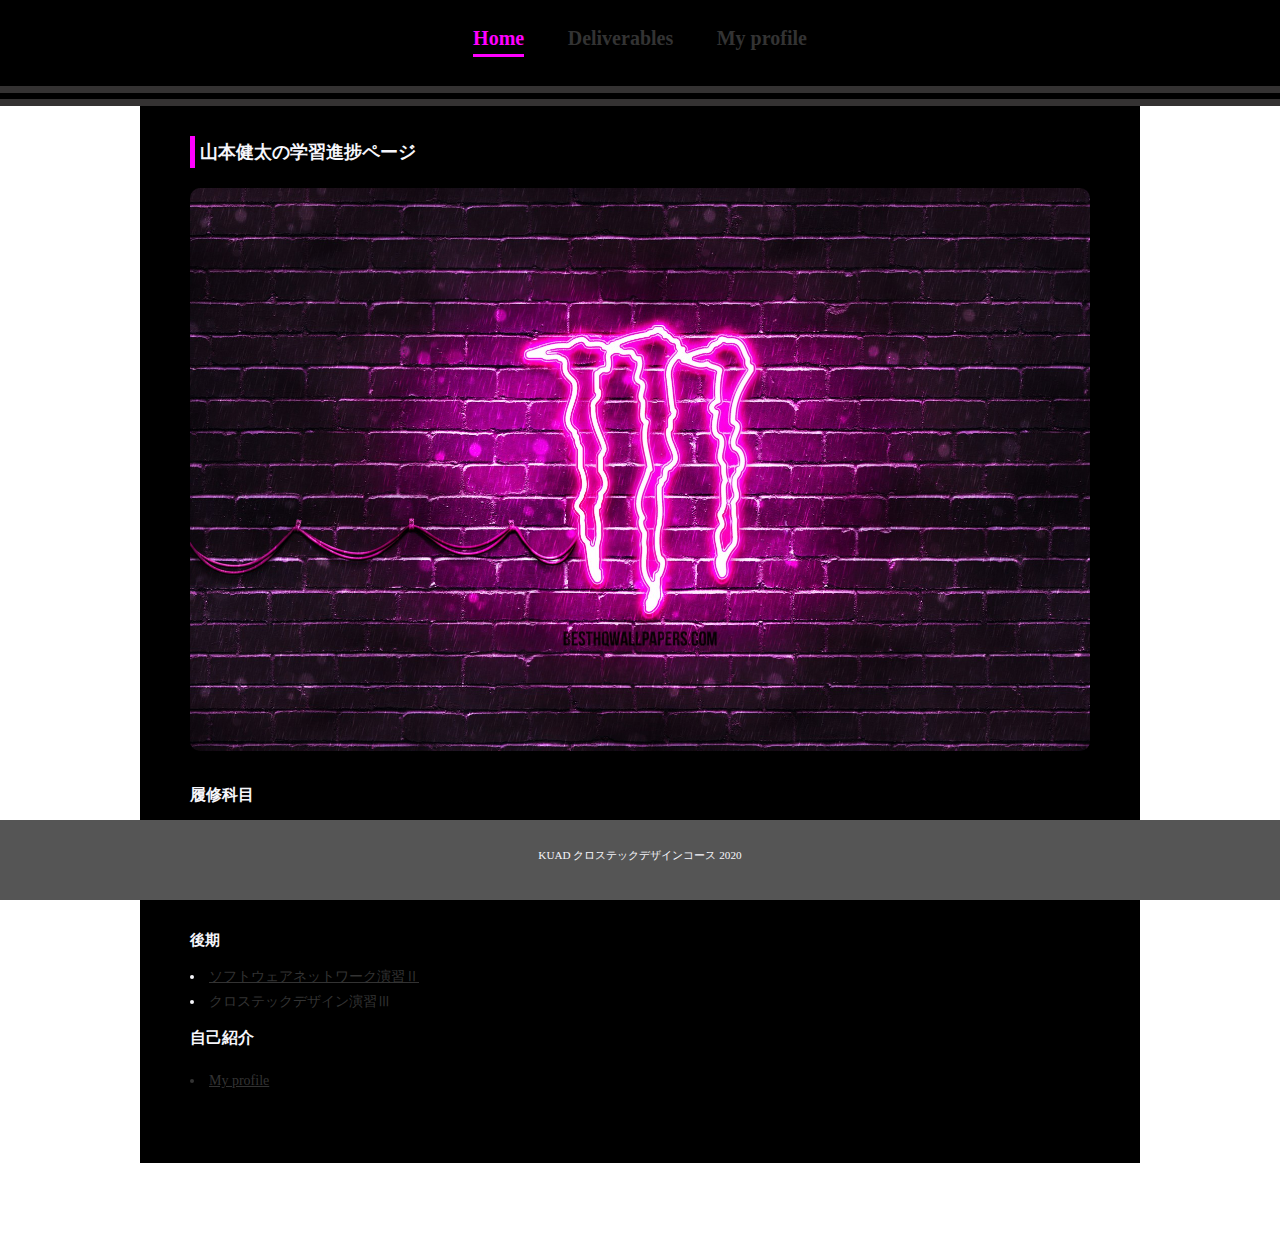
<file: index.html>
<!DOCTYPE html>
<html lang="ja" dir="ltr">

  <head>
    <meta charset="utf-8">
    <meta name="viewport" content="width=device-width, initial-scale=1.0">
    <meta http-equiv="X-UA-Compatible" content="ie=edge">
    <title>My_page</title>
    <link rel="stylesheet" href="./assets/css/common.css">
    <link rel="stylesheet" href="./assets/css/custom.css">
  </head>

  <body class='subject_page'>
    <div id='wrapper'>
      <header>
        <nav id='main_nav'>
          <ul>
            <li><span>Home</sapn></li>
            <li><a href="./subjects/swnwb1.html">Deliverables</a></li>
            <li><a href="./subjects/cv.html">My profile</a></li>
          </ul>
        </nav>
      </header>

      <main>
        <h1>山本健太の学習進捗ページ</h1>
        <p class="main_pic"><img src="./assets/images/Monster_neon.jpg" alt=""></p>
        <h2>履修科目</h2>
        <div class="period">
          <h3>前期</h3>
          <ul>
            <li><a href="./subjects/swnwb1.html">メディアリテラシー基礎</a></li>
          </ul>
        </div>
        <div class="period">
          <h3>後期</h3>
          <ul>
            <li><a href="./basic_practice/practice/index.html">ソフトウェアネットワーク演習Ⅱ</a></li>
            <li><a>クロステックデザイン演習Ⅲ</a></li>
          </ul>
          <h2>自己紹介</h2>
          <li><a href="./cv.html">My profile</a></li>
        </div>
      </main>

      <footer>
        <p>KUAD クロステックデザインコース 2020</p>
      </footer>

    </div>
  </body>

</html>
</file>
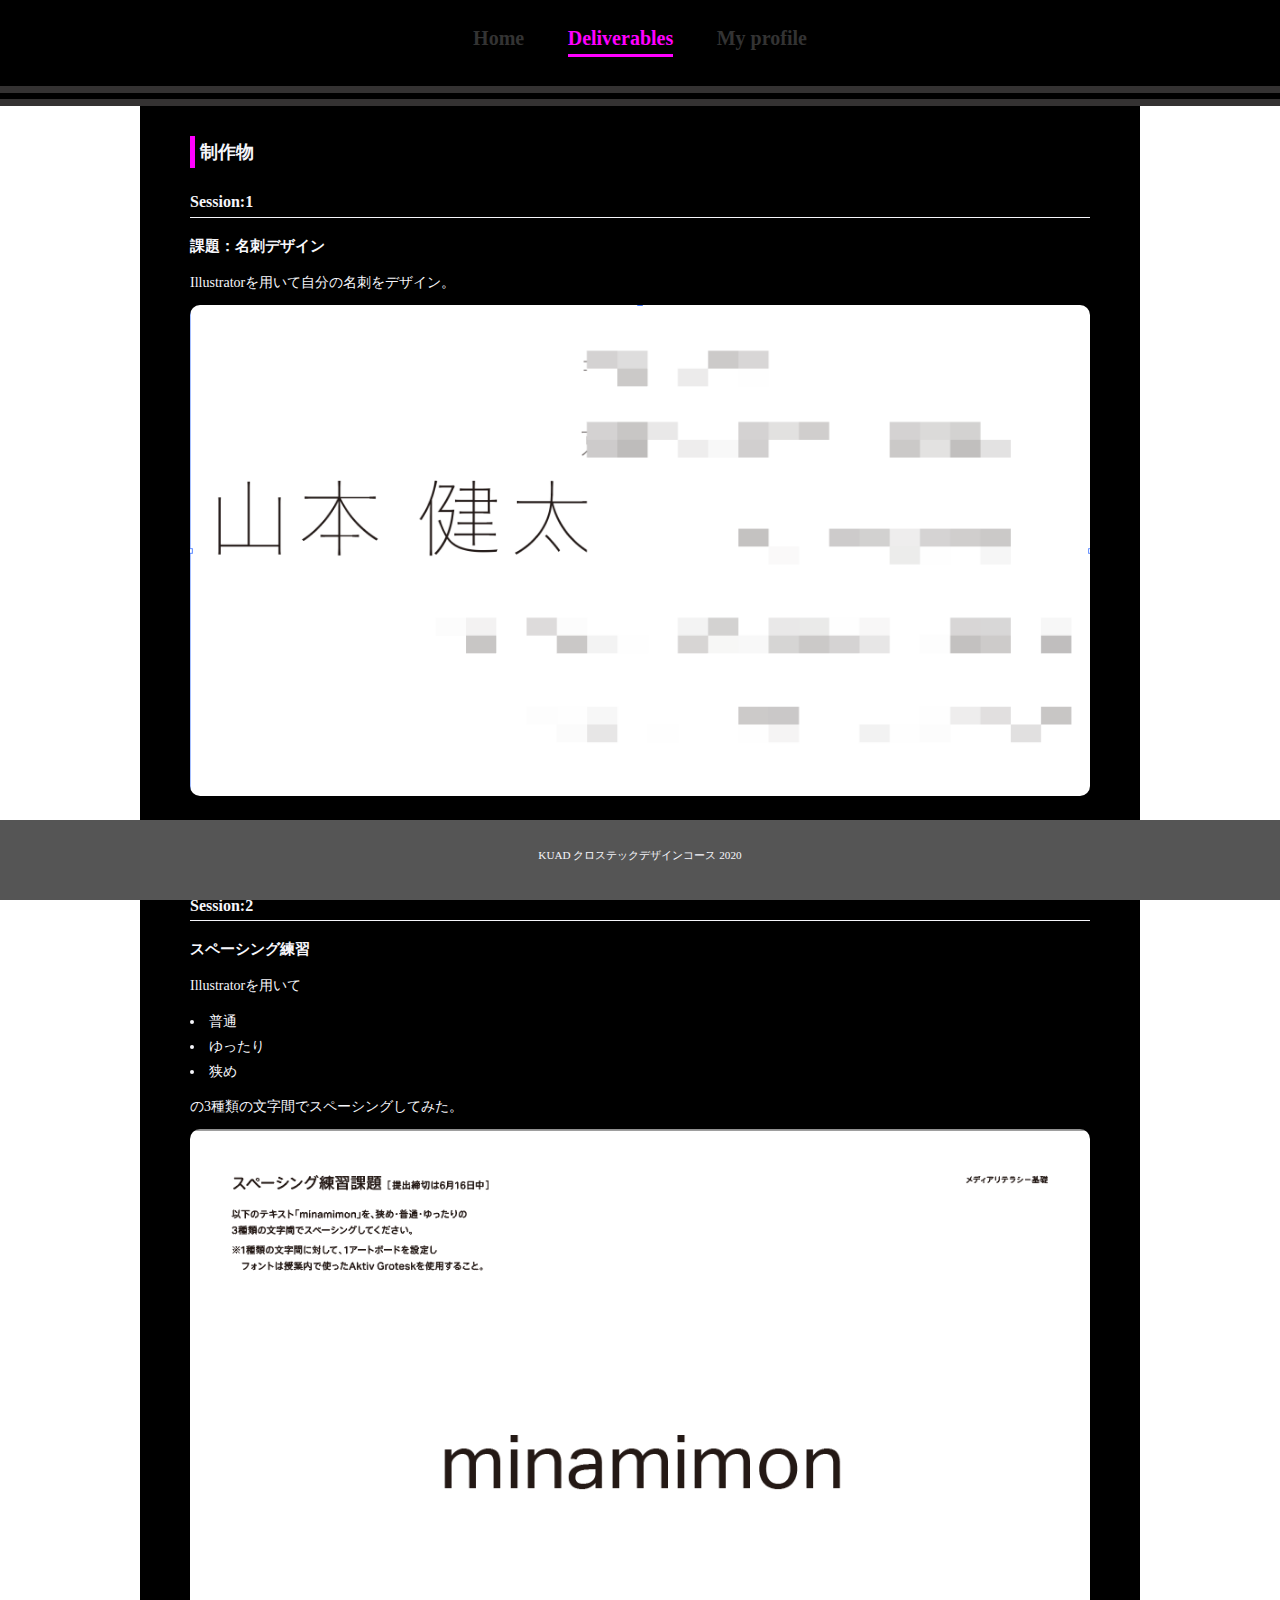
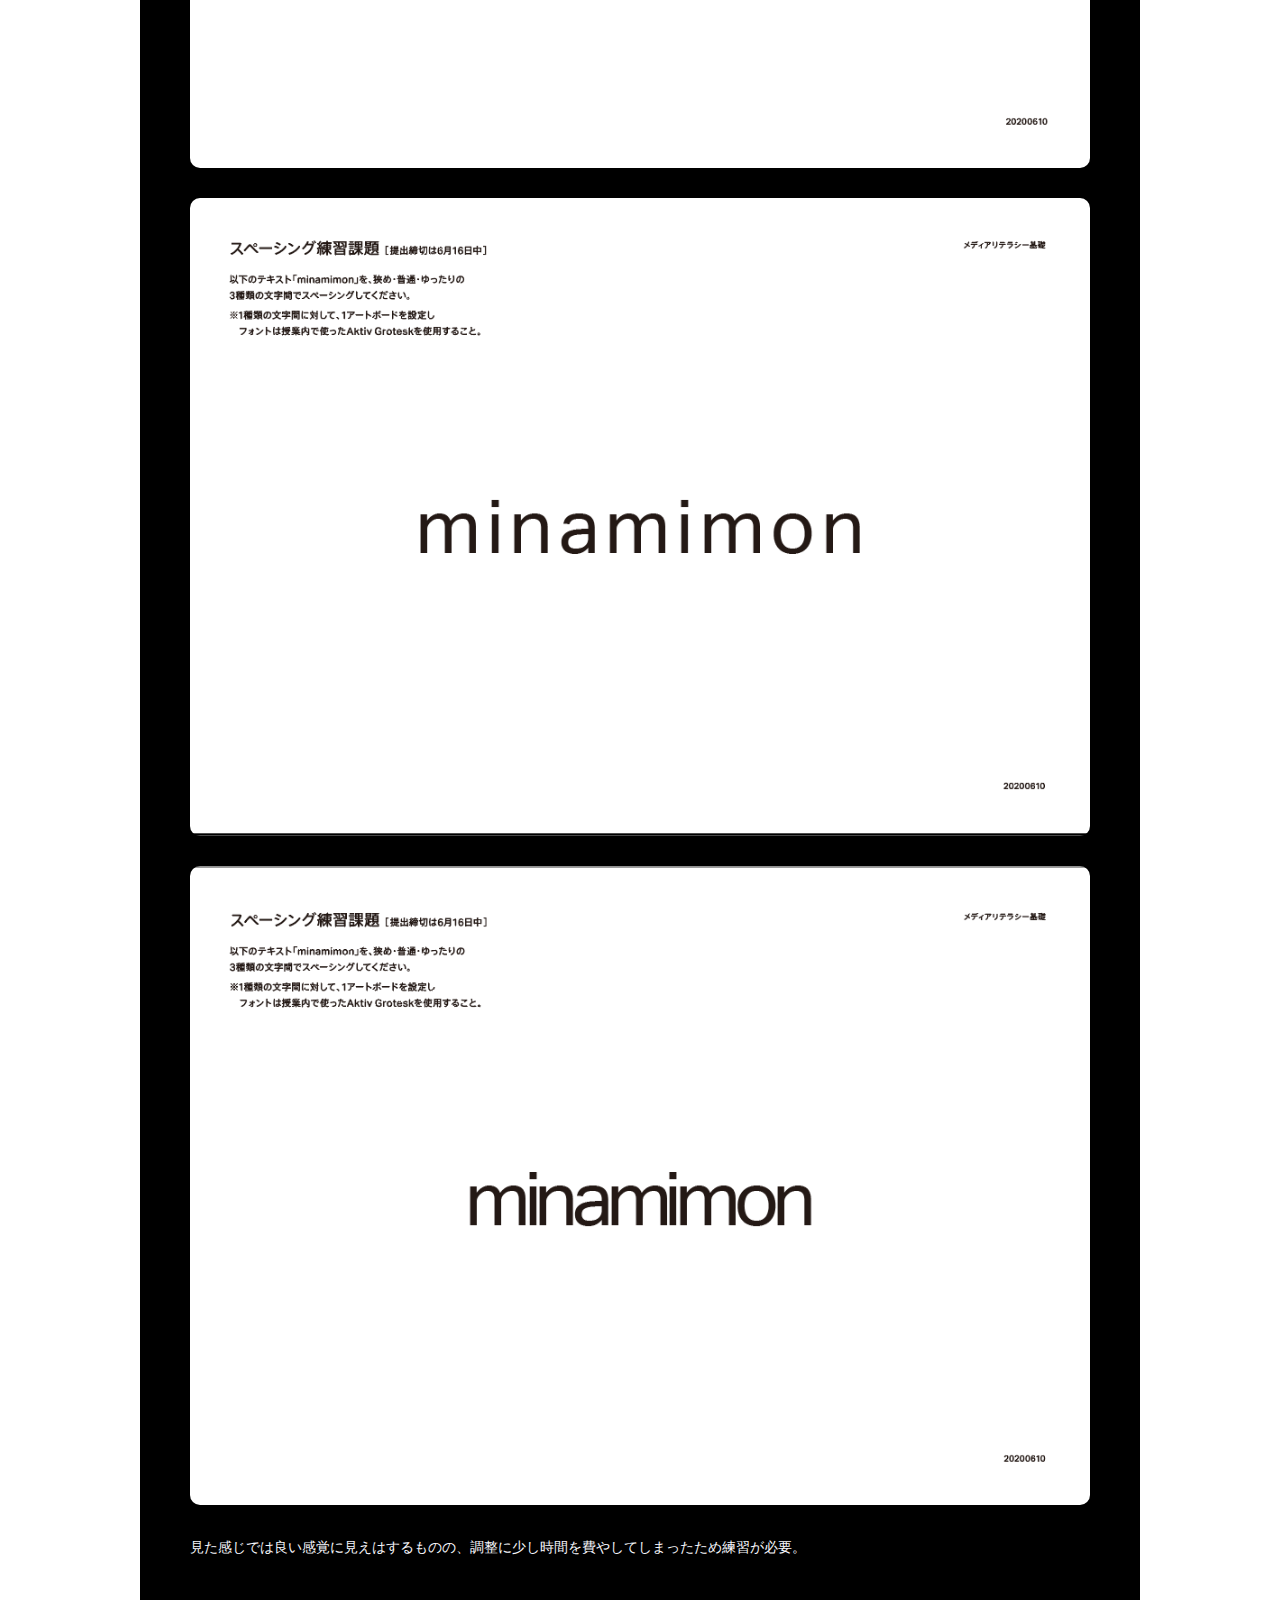
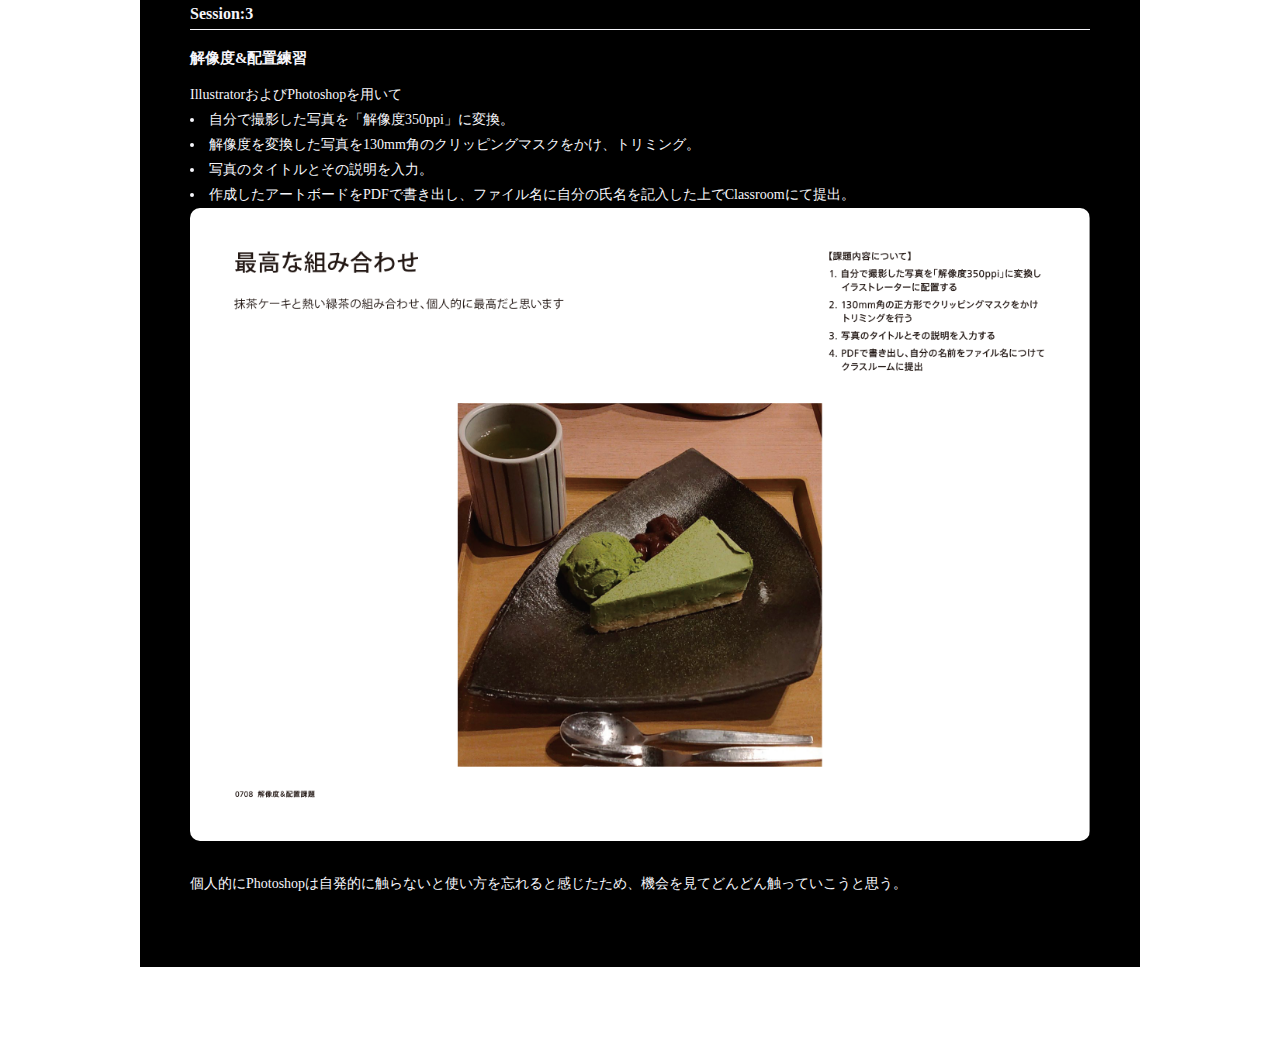
<file: subjects/swnwb1.html>
<!DOCTYPE html>
<html lang="ja" dir="ltr">

  <head>
    <meta charset="utf-8">
    <meta name="viewport" content="width=device-width, initial-scale=1.0">
    <meta http-equiv="X-UA-Compatible" content="ie=edge">
    <title>My_page</title>
    <link rel="stylesheet" href="../assets/css/common.css">
    <link rel="stylesheet" href="../assets/css/custom.css">
  </head>

  <body class='subject_page'>
    <div id='wrapper'>
      <header>
        <nav id='main_nav'>
          <ul>
            <li><a href="../index.html">Home</a></li>
            <li><span>Deliverables</span></li>
            <li><a href="./cv.html">My profile</a></li>
          </ul>
        </nav>
      </header>

      <main>
        <h1>制作物</h1>
        <div class="session">
          <h2>Session:1</h2>
          <h3>課題：名刺デザイン</h3>
          <p>
            Illustratorを用いて自分の名刺をデザイン。
            <p class="main_pic"><img src="../assets/images/namecard.png" alt=""></p>
            <p>シンプルイズベストかつ文字を大きめにして見やすさも求めて見た。(名前以外の個人情報はモザイク処理しています。)</p>
          </p>
        </div>
        <div class="session">
          <h2>Session:2</h2>
          <h3>スペーシング練習</h3>
          <p>Illustratorを用いて</p>
          <ul>
            <li>普通</li>
            <li>ゆったり</li>
            <li>狭め</li>
          </ul>
          <p>の3種類の文字間でスペーシングしてみた。</p>
          <p class="main_pic"><img src="../assets/images/Normal.png" alt=""></p>
          <p class="main_pic"><img src="../assets/images/wide.png" alt=""></p>
          <p class="main_pic"><img src="../assets/images/tight.png" alt=""></p>
          <p>見た感じでは良い感覚に見えはするものの、調整に少し時間を費やしてしまったため練習が必要。</p>
        </div>
        <div class="session">
          <h2>Session:3</h2>
          <h3>解像度&配置練習</h3>
          <ul>IllustratorおよびPhotoshopを用いて
            <li>自分で撮影した写真を「解像度350ppi」に変換。</li>
            <li>解像度を変換した写真を130mm角のクリッピングマスクをかけ、トリミング。</li>
            <li>写真のタイトルとその説明を入力。</li>
            <li>作成したアートボードをPDFで書き出し、ファイル名に自分の氏名を記入した上でClassroomにて提出。</li>
            <p class="main_pic"><img src="../assets/images/matchacake_and_hottea.png" alt=""></p>
            <p>個人的にPhotoshopは自発的に触らないと使い方を忘れると感じたため、機会を見てどんどん触っていこうと思う。</p>
          </ul>
        </div>
      </main>

      <footer>
        <p>KUAD クロステックデザインコース 2020</p>
      </footer>
    </div>
  </body>

</html>
</file>
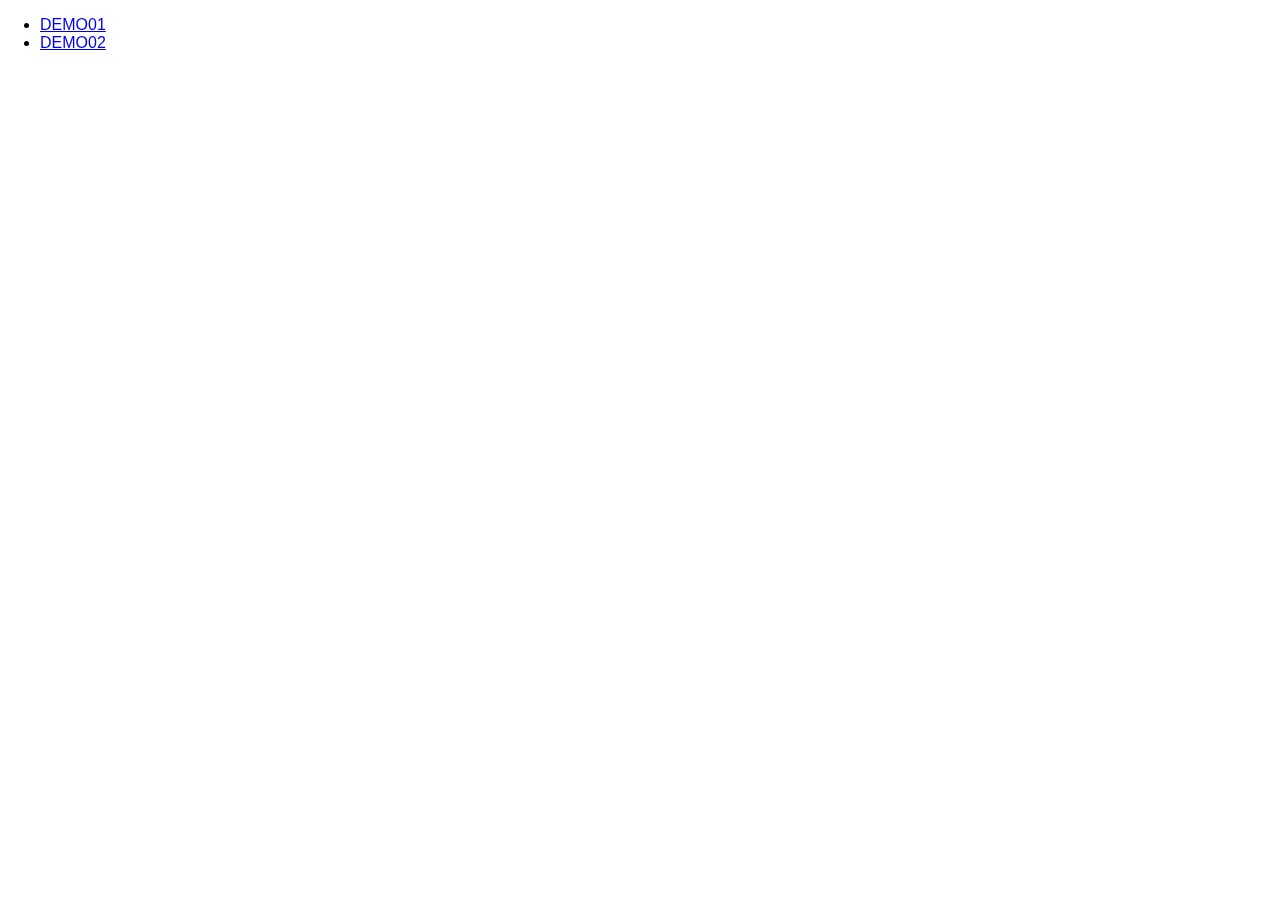
<file: animatedModal.js-master/demo/demos.html>
<!doctype html>
<html class="no-js" lang="">
    <head>
        <meta charset="utf-8">
        <meta http-equiv="X-UA-Compatible" content="IE=edge,chrome=1">
        <title>DEMOS</title>
        <link rel="stylesheet" href="css/normalize.min.css">
        <link rel="stylesheet" href="css/animate.min.css">
        <style>
            #btn-close-modal {
                width:100%;
                text-align: center;
                cursor:pointer;
                color:#fff;
            }

        </style>
    </head>
    <body>

        <!--Call your modal-->
        <ul>
            <li><a id="demo01" href="#animatedModal">DEMO01</a></li>
            <li><a id="demo02" href="#modal-02">DEMO02</a></li>
        </ul>
      
      
        <!--DEMO01-->
        <div id="animatedModal">
            <!--THIS IS IMPORTANT! to close the modal, the class name has to match the name given on the ID -->
            <div  id="btn-close-modal" class="close-animatedModal"> 
                CLOSE MODAL
            </div>
                
            <div class="modal-content">
                <!--Your modal content goes here-->
            </div>
        </div>

        <!--DEMO02-->
        <div id="modal-02">
            <!--"THIS IS IMPORTANT! to close the modal, the class name has to match the name given on the ID-->
            <div  id="btn-close-modal" class="close-modal-02"> 
                CLOSE MODAL
            </div>
            
            <div class="modal-content">
                <!--Your modal content goes here-->
            </div>
        </div>


        <script src="js/jquery.min.js"></script>
        <script src="js/animatedModal.js"></script>
        <script>

            //demo 01
            $("#demo01").animatedModal();

            //demo 02
            $("#demo02").animatedModal({
                animatedIn:'lightSpeedIn',
                animatedOut:'bounceOutDown',
                color:'#3498db',
                // Callbacks
                beforeOpen: function() {
                    console.log("The animation was called");
                },           
                afterOpen: function() {
                    console.log("The animation is completed");
                }, 
                beforeClose: function() {
                    console.log("The animation was called");
                }, 
                afterClose: function() {
                    console.log("The animation is completed");
                }
            });

        </script>

    </body>
</html>
</file>
<file: assets/css/common.css>
html {
  color: #333;
  background: #fff;

  font-size: 14px;
  line-height: 1.8;
}

*{
  margin:0;
  padding:0;
  box-sizing: border-box;
}

img{
  max-width: 100%;
  height:auto;
}

a{
  color:#333;
}

li{
  list-style-position: inside;
}


.mb_s{
  margin-bottom: 10px;
}

.mb_m{
  margin-bottom: 20px;
}

.mb_l{
  margin-bottom: 40px;
}
</file>
<file: assets/css/custom.css>
/* body{
    font-family: Meiryo,sans-serif;
    font-weight: bold;
    color: #FF00FF;
    letter-spacing: 5px;
    line-height: 2;
} */


h1{
    font-size: 18px;
    border-left: #FF00FF solid 5px;
    padding-left: 5px;
    margin-bottom:20px;
    color: #f6f6fb;
}

h2{
    font-size: 16px;
    margin-bottom:15px;
    color: #f6f6fb;
}

h3{
    font-size: 15px;
    margin-bottom:10px;
    color: #f6f6fb;
}

html,
body,
#wrapper{
    min-height: 100%;
}



@media screen and (min-width:481px) { 
    #wrapper{
        padding-bottom: 80px;
    }
}

@media screen and (max-width:480px) { 
    #wrapper{
        padding-top: 60px;
    }
}

ul,ol,p{
    margin-bottom: 10px;
    color: #f6f6fb;
}

b{
    color:#FF00FF;
}
/*======================================================
header
======================================================*/
header {
    border-bottom: 20px double #343232;
    background-color: #000000;
    position:relative;
}

@media screen and (max-width:480px) { 
    header{
       position: fixed;
       width:100%;
       top:0;
       z-index: 1;
    }
}    

#main_nav{
    text-align: center;
    padding: 20px;
}

#main_nav li{
    display:inline-block;
}

#main_nav li a,
#main_nav li span{
    font-size:20px;
    text-decoration: none;
    margin:0 20px;
    padding-bottom: 5px;
    font-weight: bold;
}

#main_nav li a:hover,
#main_nav li span{
    color:#FF00FF;
    
}

#main_nav li span{
    border-bottom: 3px solid #FF00FF;
}


@media screen and (max-width:480px) { 
    #main_nav{
        padding: 10px;
    }


    #main_nav li a,
    #main_nav li span{
        font-size:15px;
        margin:0 10px;
    }
}


/*======================================================
main
======================================================*/

main{
    padding:30px 50px;
    max-width: 1000px;
    margin: 0 auto;
    position: relative;
    z-index: 0;
    background-color: #000000;
}

@media screen and (max-width:480px) { 
    main{
        padding:30px 20px;
    }
}


.main_pic{
    text-align: center;
    margin-bottom: 30px;
}

.sub_pic{
    display:inline-block;
    padding: 10px;
    border: 1px solid #000000;
}

.sub_pic img{
    display:block;
}

.main_pic img{
    display: block;
    margin: 0 auto;
    border-radius: 10px;
}

.session,
.period{
    margin-bottom: 40px;
}

.session h2{
    border-bottom: 1px solid #f6f6fb;
}


.youtube{
    position:relative;
    width:100%;
    padding-top:56.25%;
    margin-bottom: 20px;
}
.youtube iframe{
    position:absolute;
    top:0;
    right:0;
    width:100%;
    height:100%;
}



body.index_page h1{
    border: none;
    text-align: center;
    font-size: 26px;
}

/*======================================================
footer
======================================================*/
footer{
    background-color: #555;
    color:#FFF;
    font-size: 80%;
    padding:10px;
    min-height:80px;

    display: flex;
    align-items: center;
    justify-content: center;

   
}


@media screen and (min-width:481px) { 
    footer{
        position: fixed;
        bottom:0;
        width:100%;
    }
}
</file>
